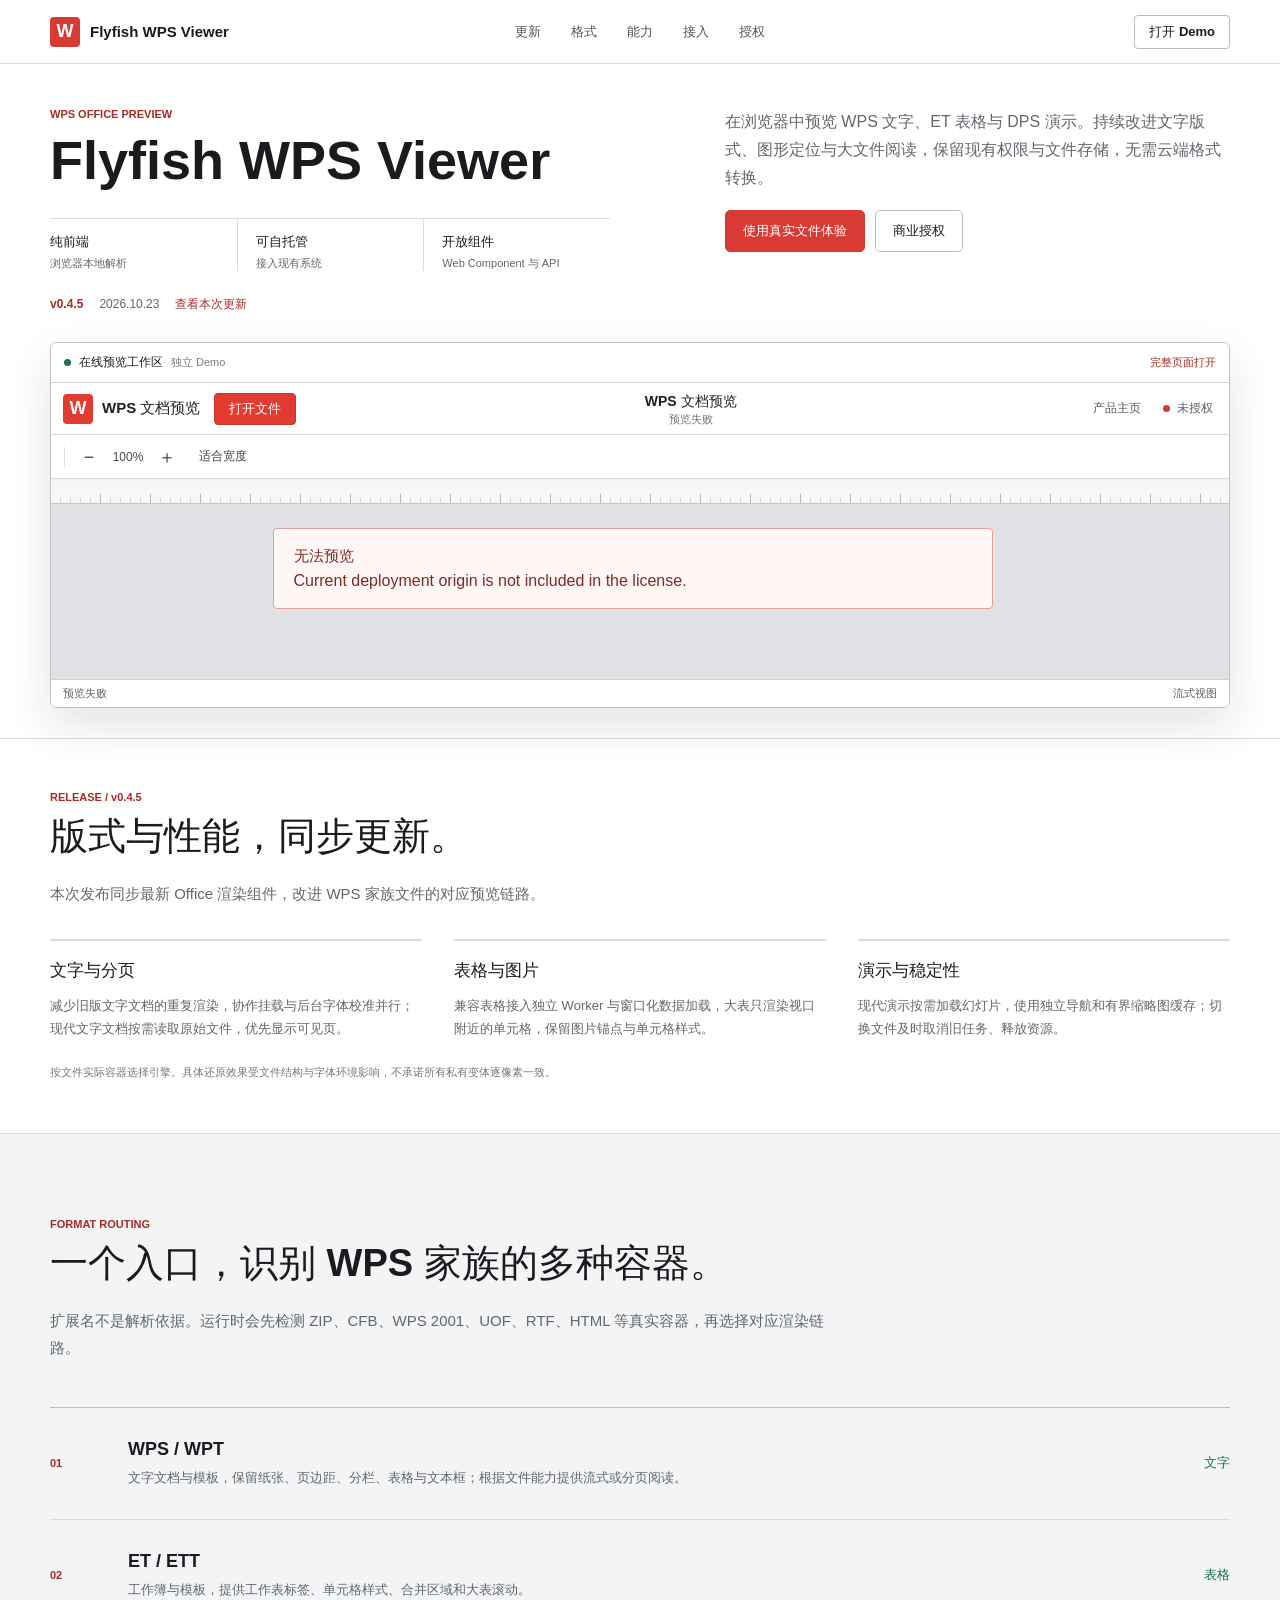
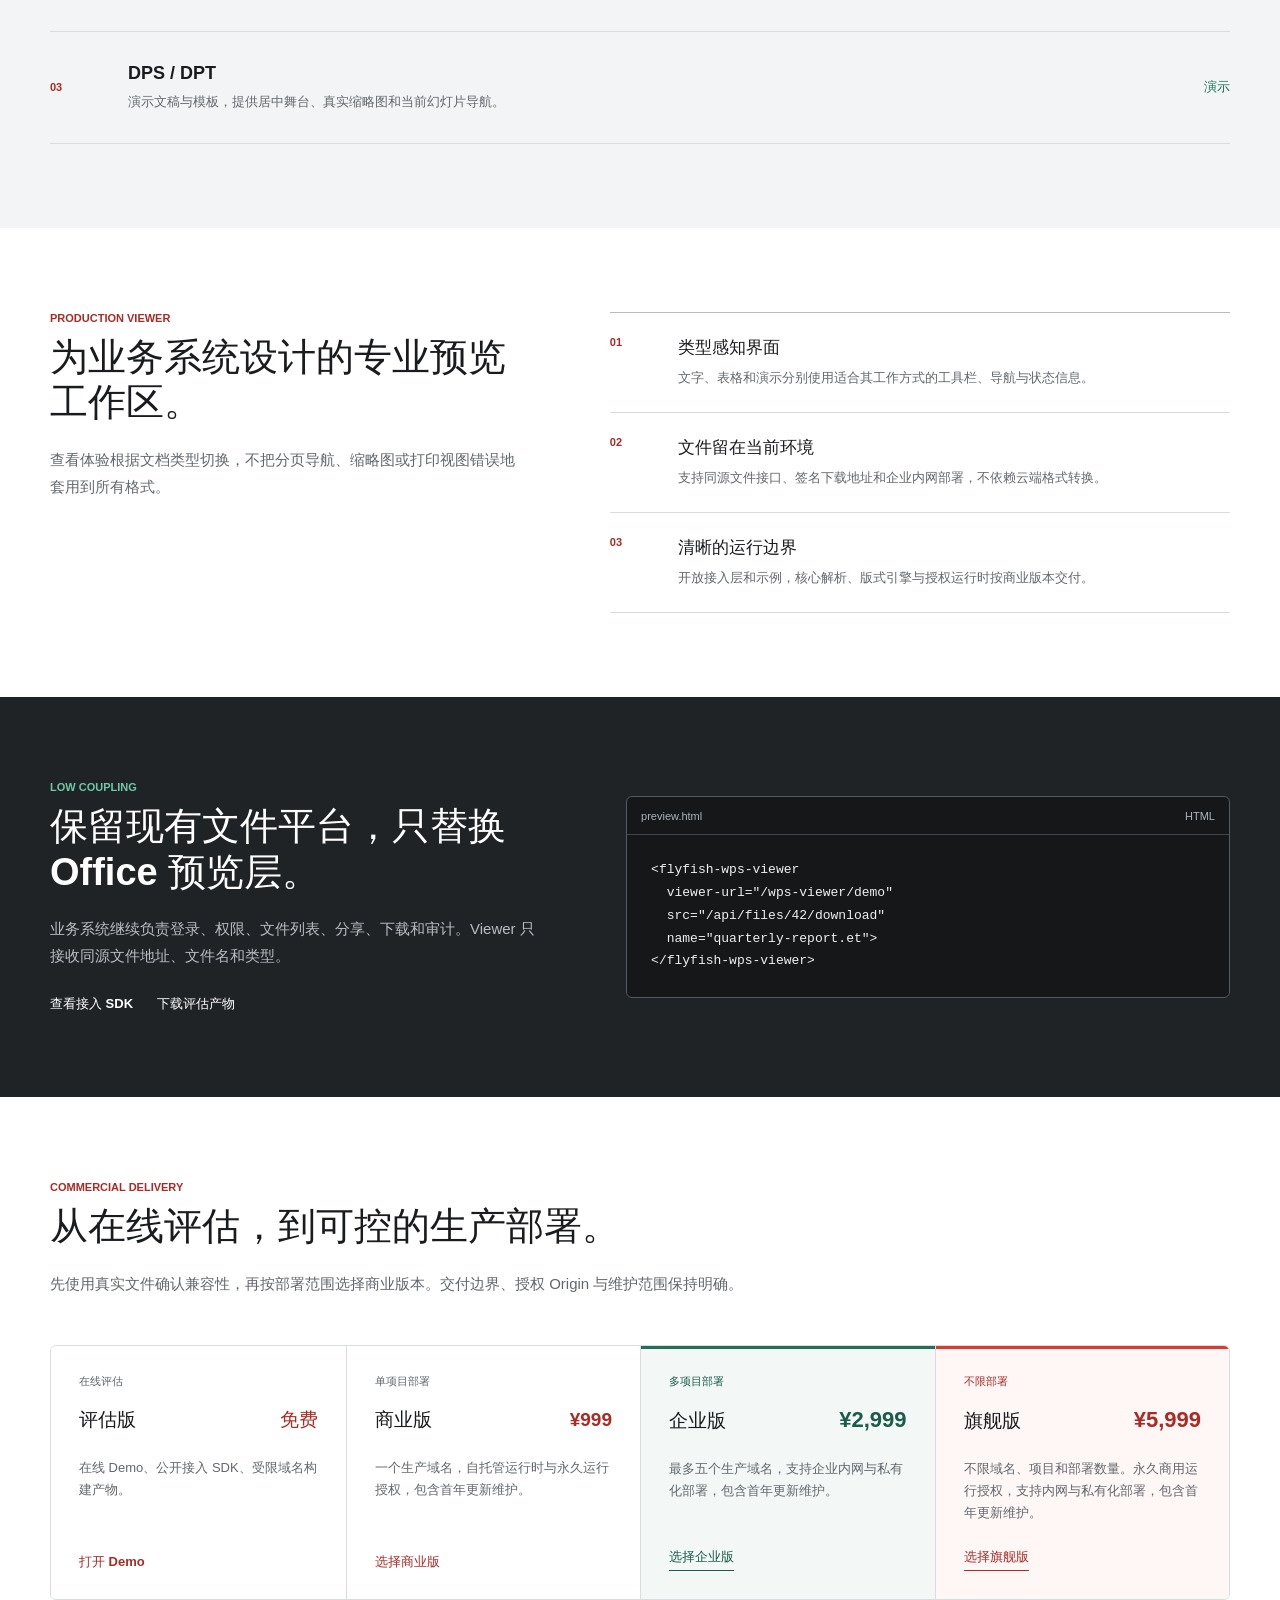
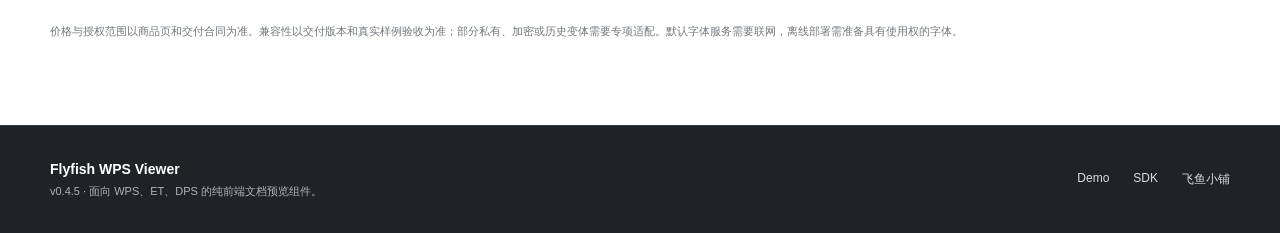
<file: index.html>
<!doctype html>
<html lang="zh-CN">
  <head>
    <meta charset="UTF-8" />
    <meta name="viewport" content="width=device-width, initial-scale=1.0" />
    <meta name="theme-color" content="#ffffff" />
    <link rel="icon" type="image/svg+xml" href="/assets/favicon-DpVbt-yp.svg" />
    <title>Flyfish WPS Viewer | WPS、ET、DPS 纯前端文档预览</title>
    <meta name="description" content="面向企业文件系统的 WPS、ET、DPS 纯前端文档预览组件，支持自托管部署、开放接入与商业授权。" />
    <link rel="canonical" href="https://wps.file-viewer.app/" />
    <script type="module" crossorigin src="/assets/home-j2OqlZ4K.js"></script>
    <link rel="modulepreload" crossorigin href="/assets/modulepreload-polyfill-B5Qt9EMX.js">
    <link rel="stylesheet" crossorigin href="/assets/home-BpyCMpY8.css">
    <meta name="application-version" content="0.4.5">
  </head>
  <body>
    <header class="site-header">
      <div class="site-header-inner">
        <a class="site-brand" href="/" aria-label="Flyfish WPS Viewer 首页">
          <span class="site-brand-mark" aria-hidden="true">W</span>
          <span>Flyfish WPS Viewer</span>
        </a>
        <nav class="site-nav" aria-label="产品导航">
          <a href="#updates">更新</a>
          <a href="#formats">格式</a>
          <a href="#capabilities">能力</a>
          <a href="#integration">接入</a>
          <a href="#licensing">授权</a>
        </nav>
        <a class="header-demo-link" href="/demo">打开 Demo</a>
      </div>
    </header>

    <main>
      <section class="hero" aria-labelledby="heroTitle">
        <div class="hero-inner">
          <div class="hero-copy">
            <p class="eyebrow">WPS OFFICE PREVIEW</p>
            <h1 id="heroTitle">Flyfish WPS Viewer</h1>
            <p class="hero-lead">在浏览器中预览 WPS 文字、ET 表格与 DPS 演示。持续改进文字版式、图形定位与大文件阅读，保留现有权限与文件存储，无需云端格式转换。</p>
            <div class="hero-actions">
              <a class="button button-primary" href="/demo">使用真实文件体验</a>
              <a class="button button-secondary" href="https://dev.flyfish.group/shop/detail/1016" target="_blank" rel="noreferrer">商业授权</a>
            </div>
            <dl class="hero-facts" aria-label="产品特性">
              <div><dt>纯前端</dt><dd>浏览器本地解析</dd></div>
              <div><dt>可自托管</dt><dd>接入现有系统</dd></div>
              <div><dt>开放组件</dt><dd>Web Component 与 API</dd></div>
            </dl>
          </div>

          <p class="release-line"><span>v0.4.5</span><time datetime="2026-10-23">2026.10.23</time><a href="#updates">查看本次更新</a></p>
          <div class="demo-embed" data-demo-embed>
            <div class="demo-embed-bar">
              <div class="demo-embed-title">
                <span class="live-indicator" aria-hidden="true"></span>
                <strong>在线预览工作区</strong>
                <span>独立 Demo</span>
              </div>
              <a href="/demo" aria-label="在完整页面打开 Demo">完整页面打开</a>
            </div>
            <iframe src="/demo" title="Flyfish WPS Viewer 在线 Demo" loading="eager"></iframe>
          </div>
        </div>
      </section>

      <section id="updates" class="section updates-section" aria-labelledby="updatesTitle">
        <div class="section-inner">
          <div class="section-heading">
            <p class="eyebrow">RELEASE / v0.4.5</p>
            <h2 id="updatesTitle">版式与性能，同步更新。</h2>
            <p>本次发布同步最新 Office 渲染组件，改进 WPS 家族文件的对应预览链路。</p>
          </div>
          <div class="release-grid">
            <article><h3>文字与分页</h3><p>减少旧版文字文档的重复渲染，协作挂载与后台字体校准并行；现代文字文档按需读取原始文件，优先显示可见页。</p></article>
            <article><h3>表格与图片</h3><p>兼容表格接入独立 Worker 与窗口化数据加载，大表只渲染视口附近的单元格，保留图片锚点与单元格样式。</p></article>
            <article><h3>演示与稳定性</h3><p>现代演示按需加载幻灯片，使用独立导航和有界缩略图缓存；切换文件及时取消旧任务、释放资源。</p></article>
          </div>
          <p class="scope-note">按文件实际容器选择引擎。具体还原效果受文件结构与字体环境影响，不承诺所有私有变体逐像素一致。</p>
        </div>
      </section>

      <section id="formats" class="section formats-section" aria-labelledby="formatsTitle">
        <div class="section-inner">
          <div class="section-heading">
            <p class="eyebrow">FORMAT ROUTING</p>
            <h2 id="formatsTitle">一个入口，识别 WPS 家族的多种容器。</h2>
            <p>扩展名不是解析依据。运行时会先检测 ZIP、CFB、WPS 2001、UOF、RTF、HTML 等真实容器，再选择对应渲染链路。</p>
          </div>
          <div class="format-table" role="table" aria-label="格式支持矩阵">
            <article role="row"><span>01</span><div><h3>WPS / WPT</h3><p>文字文档与模板，保留纸张、页边距、分栏、表格与文本框；根据文件能力提供流式或分页阅读。</p></div><strong>文字</strong></article>
            <article role="row"><span>02</span><div><h3>ET / ETT</h3><p>工作簿与模板，提供工作表标签、单元格样式、合并区域和大表滚动。</p></div><strong>表格</strong></article>
            <article role="row"><span>03</span><div><h3>DPS / DPT</h3><p>演示文稿与模板，提供居中舞台、真实缩略图和当前幻灯片导航。</p></div><strong>演示</strong></article>
          </div>
        </div>
      </section>

      <section id="capabilities" class="section capabilities-section" aria-labelledby="capabilitiesTitle">
        <div class="section-inner capability-layout">
          <div class="section-heading capability-heading">
            <p class="eyebrow">PRODUCTION VIEWER</p>
            <h2 id="capabilitiesTitle">为业务系统设计的专业预览工作区。</h2>
            <p>查看体验根据文档类型切换，不把分页导航、缩略图或打印视图错误地套用到所有格式。</p>
          </div>
          <ol class="capability-list">
            <li><span>01</span><div><h3>类型感知界面</h3><p>文字、表格和演示分别使用适合其工作方式的工具栏、导航与状态信息。</p></div></li>
            <li><span>02</span><div><h3>文件留在当前环境</h3><p>支持同源文件接口、签名下载地址和企业内网部署，不依赖云端格式转换。</p></div></li>
            <li><span>03</span><div><h3>清晰的运行边界</h3><p>开放接入层和示例，核心解析、版式引擎与授权运行时按商业版本交付。</p></div></li>
          </ol>
        </div>
      </section>

      <section id="integration" class="section integration-section" aria-labelledby="integrationTitle">
        <div class="section-inner integration-layout">
          <div class="integration-copy">
            <p class="eyebrow">LOW COUPLING</p>
            <h2 id="integrationTitle">保留现有文件平台，只替换 Office 预览层。</h2>
            <p>业务系统继续负责登录、权限、文件列表、分享、下载和审计。Viewer 只接收同源文件地址、文件名和类型。</p>
            <div class="text-links">
              <a href="https://github.com/flyfish-dev/wps-viewer-integration" target="_blank" rel="noreferrer">查看接入 SDK</a>
              <a href="https://github.com/flyfish-dev/wps-viewer-js/releases" target="_blank" rel="noreferrer">下载评估产物</a>
            </div>
          </div>
          <div class="code-panel" aria-label="WPS Viewer 接入示例">
            <div class="code-panel-bar"><span>preview.html</span><span>HTML</span></div>
            <pre><code>&lt;flyfish-wps-viewer
  viewer-url="/wps-viewer/demo"
  src="/api/files/42/download"
  name="quarterly-report.et"&gt;
&lt;/flyfish-wps-viewer&gt;</code></pre>
          </div>
        </div>
      </section>

      <section id="licensing" class="section licensing-section" aria-labelledby="licensingTitle">
        <div class="section-inner">
          <div class="section-heading licensing-heading">
            <p class="eyebrow">COMMERCIAL DELIVERY</p>
            <h2 id="licensingTitle">从在线评估，到可控的生产部署。</h2>
            <p>先使用真实文件确认兼容性，再按部署范围选择商业版本。交付边界、授权 Origin 与维护范围保持明确。</p>
          </div>
          <div class="license-grid">
            <article><span class="license-label">在线评估</span><header><h3>评估版</h3><strong>免费</strong></header><p>在线 Demo、公开接入 SDK、受限域名构建产物。</p><a href="/demo">打开 Demo</a></article>
            <article><span class="license-label">单项目部署</span><header><h3>商业版</h3><strong>¥999</strong></header><p>一个生产域名，自托管运行时与永久运行授权，包含首年更新维护。</p><a href="https://dev.flyfish.group/shop/detail/1016?sku=23" target="_blank" rel="noreferrer">选择商业版</a></article>
            <article class="license-enterprise"><span class="license-label">多项目部署</span><header><h3>企业版</h3><strong>¥2,999</strong></header><p>最多五个生产域名，支持企业内网与私有化部署，包含首年更新维护。</p><a href="https://dev.flyfish.group/shop/detail/1016?sku=24" target="_blank" rel="noreferrer">选择企业版</a></article>
            <article class="license-featured"><span class="license-label">不限部署</span><header><h3>旗舰版</h3><strong>¥5,999</strong></header><p>不限域名、项目和部署数量。永久商用运行授权，支持内网与私有化部署，包含首年更新维护。</p><a href="https://dev.flyfish.group/shop/detail/1016?sku=56" target="_blank" rel="noreferrer" data-flagship-purchase>选择旗舰版</a></article>
          </div>
          <p class="scope-note">价格与授权范围以商品页和交付合同为准。兼容性以交付版本和真实样例验收为准；部分私有、加密或历史变体需要专项适配。默认字体服务需要联网，离线部署需准备具有使用权的字体。</p>
        </div>
      </section>
    </main>

    <footer class="site-footer">
      <div class="section-inner footer-layout">
        <div><strong>Flyfish WPS Viewer</strong><p>v0.4.5 · 面向 WPS、ET、DPS 的纯前端文档预览组件。</p></div>
        <nav aria-label="产品资源"><a href="/demo">Demo</a><a href="https://github.com/flyfish-dev/wps-viewer-integration" target="_blank" rel="noreferrer">SDK</a><a href="https://dev.flyfish.group/shop/detail/1016" target="_blank" rel="noreferrer">飞鱼小铺</a></nav>
      </div>
    </footer>
  </body>
</html>
</file>
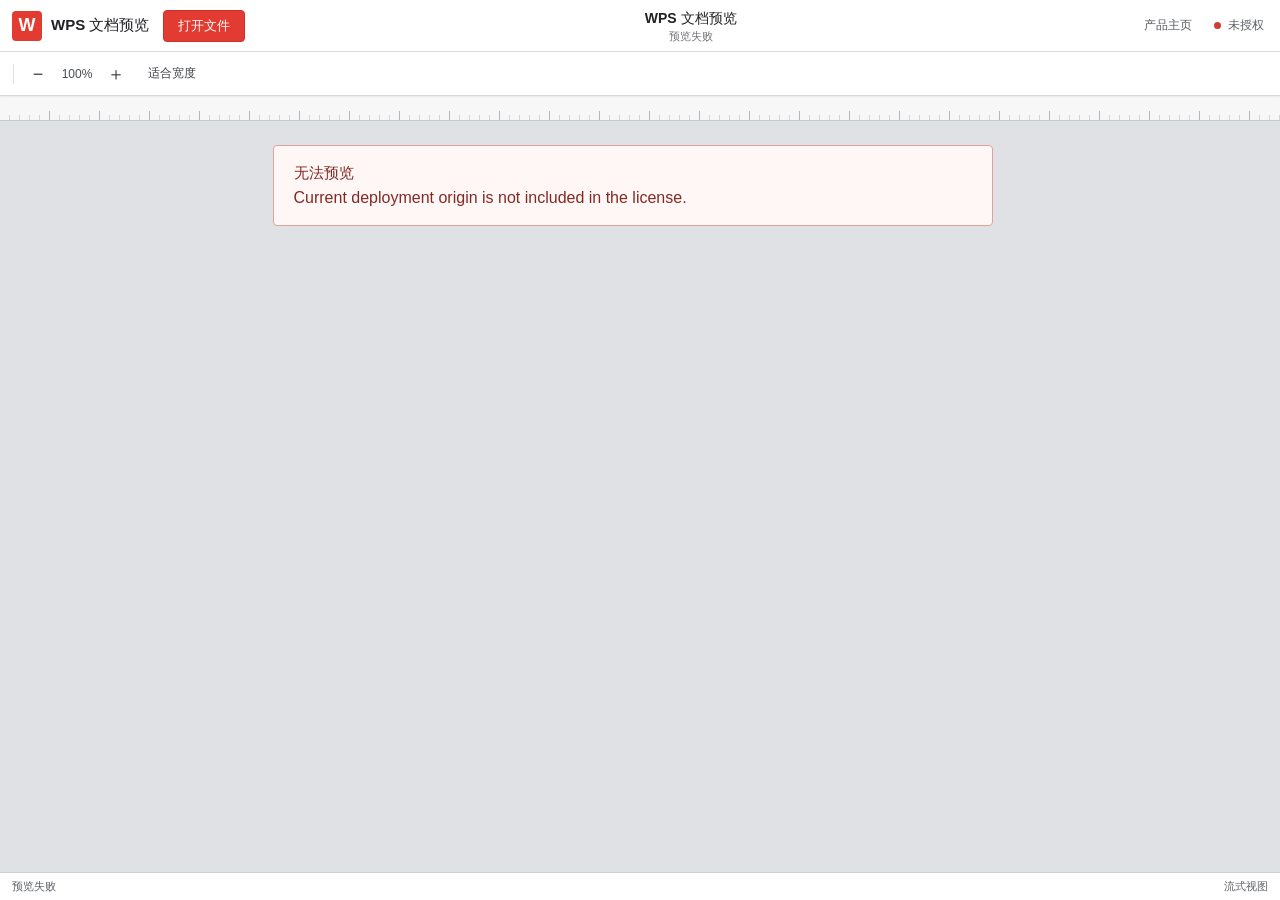
<file: demo/index.html>
<!doctype html>
<html lang="zh-CN">
  <head>
    <meta charset="UTF-8" />
    <meta name="viewport" content="width=device-width, initial-scale=1.0" />
    <meta name="theme-color" content="#ffffff" />
    <link rel="icon" type="image/svg+xml" href="/assets/favicon-DpVbt-yp.svg" />
    <title>在线 Demo | Flyfish WPS Viewer</title>
    <meta name="description" content="使用真实 WPS、ET、DPS 文件体验 Flyfish WPS Viewer 纯前端文档预览。" />
    <link rel="canonical" href="https://wps.file-viewer.app/demo" />
    <script type="module" crossorigin src="/assets/demo-BxP6lpZY.js"></script>
    <link rel="modulepreload" crossorigin href="/assets/modulepreload-polyfill-B5Qt9EMX.js">
    <link rel="stylesheet" crossorigin href="/assets/demo-DcveUdqm.css">
    <meta name="application-version" content="0.4.5">
  </head>
  <body>
    <main id="appShell" class="app-shell" data-view-mode="flow" data-sidebar-open="true" data-page-navigation="hidden">
      <header class="app-header">
        <a class="brand" href="/" aria-label="返回 Flyfish WPS Viewer 产品首页">
          <span class="brand-mark" aria-hidden="true">W</span>
          <strong>WPS 文档预览</strong>
        </a>
        <label class="open-file-button">
          <input id="fileInput" type="file" accept=".wps,.wpt,.et,.ett,.dps,.dpt" />
          <span>打开文件</span>
        </label>
        <div class="document-identity">
          <h1 id="fileTitle">WPS 预览</h1>
          <p id="fileMeta">等待文件</p>
        </div>
        <a class="app-product-link" href="/" target="_top">产品主页</a>
        <div id="licenseValue" class="license-state" title="正在验证 Office Preview 授权">
          <span class="status-dot" aria-hidden="true"></span>
          <span>验证中</span>
        </div>
      </header>

      <nav class="viewer-toolbar" aria-label="文档视图工具栏">
        <button id="sidebarToggle" class="icon-tool" type="button" title="显示或隐藏侧栏" aria-label="显示或隐藏侧栏" aria-pressed="true" hidden>☰</button>
        <span class="toolbar-separator" data-sidebar-separator aria-hidden="true" hidden></span>
        <div id="viewModeControl" class="segmented-control" role="group" aria-label="预览视图" hidden>
          <button id="flowViewButton" type="button" data-view="flow" aria-pressed="true">流式</button>
          <button id="pagedViewButton" type="button" data-view="paged" aria-pressed="false">分页</button>
        </div>
        <span class="toolbar-separator" aria-hidden="true"></span>
        <div class="zoom-control" role="group" aria-label="缩放">
          <button id="zoomOutButton" class="icon-tool" type="button" title="缩小" aria-label="缩小">−</button>
          <output id="zoomValue" aria-live="polite">100%</output>
          <button id="zoomInButton" class="icon-tool" type="button" title="放大" aria-label="放大">＋</button>
        </div>
        <button id="fitWidthButton" class="toolbar-command" type="button" title="按可用宽度缩放">适合宽度</button>
        <div class="toolbar-spacer"></div>
        <div class="page-navigation" role="group" aria-label="页面导航" hidden>
          <button id="previousPageButton" class="icon-tool" type="button" title="上一页" aria-label="上一页">‹</button>
          <span id="pageIndicator">1 / 1</span>
          <button id="nextPageButton" class="icon-tool" type="button" title="下一页" aria-label="下一页">›</button>
        </div>
      </nav>

      <div class="viewer-body">
        <aside class="document-panel" aria-label="文档导航" hidden>
          <div class="panel-tabs" role="tablist" aria-label="侧栏视图">
            <button id="pagesTab" type="button" role="tab" aria-selected="true" aria-controls="pagesPanel">页面</button>
            <button id="infoTab" type="button" role="tab" aria-selected="false" aria-controls="infoPanel">信息</button>
          </div>
          <section id="pagesPanel" class="panel-content pages-panel" role="tabpanel" aria-labelledby="pagesTab">
            <ol id="pageList" class="page-list" aria-label="页面列表"></ol>
          </section>
          <section id="infoPanel" class="panel-content info-panel" role="tabpanel" aria-labelledby="infoTab" hidden>
            <label class="field-label" for="sampleSelect">测试样例</label>
            <select id="sampleSelect">
              <option value="" disabled>选择样例</option>
              <option value="legacy">WPS 2001 文档</option>
              <option value="zip">WPS ZIP 文档</option>
              <option value="et">ET 表格</option>
              <option value="dps">DPS 演示</option>
              <option value="uof">UOF 文档</option>
              <option value="rtf">RTF 文档</option>
              <option value="html">HTML 文档</option>
              <option value="mhtml">MHTML 文档</option>
            </select>
            <dl class="facts">
              <div><dt>容器</dt><dd id="containerValue">-</dd></div>
              <div><dt>引擎</dt><dd id="engineValue">-</dd></div>
              <div><dt>保真</dt><dd id="fidelityValue">-</dd></div>
              <div><dt>纸张</dt><dd id="pageSizeValue">-</dd></div>
              <div><dt>提示</dt><dd id="warningValue">0</dd></div>
            </dl>
          </section>
        </aside>

        <section class="document-stage" aria-label="文档预览区">
          <div id="horizontalRuler" class="horizontal-ruler" aria-hidden="true"></div>
          <div id="workspaceScroll" class="workspace-scroll">
            <section id="preview" class="preview" aria-live="polite"></section>
          </div>
        </section>
      </div>

      <footer class="statusbar">
        <span id="statusMessage">就绪</span>
        <span class="statusbar-spacer"></span>
        <span id="pageStatus" hidden>第 1 页，共 1 页</span>
        <span id="paperStatus" hidden>纸张 -</span>
        <span id="viewStatus">流式视图</span>
      </footer>
    </main>
  </body>
</html>
</file>
<file: assets/home-BpyCMpY8.css>
:root{color-scheme:light;color:#191b1e;background:#fff;font-family:-apple-system,BlinkMacSystemFont,Segoe UI,Microsoft YaHei,sans-serif;font-synthesis:none;--ink: #191b1e;--muted: #62676d;--line: #d8dce0;--paper: #ffffff;--surface: #f2f4f5;--red: #d73b33;--red-dark: #a92b26;--green: #197354;--charcoal: #202326}*{box-sizing:border-box;letter-spacing:0}html{scroll-behavior:smooth}html,body{width:100%;min-width:320px;min-height:100%;margin:0;overflow-x:clip}body{background:var(--paper)}a{color:inherit;text-decoration:none}a:focus-visible{outline:2px solid #2563eb;outline-offset:3px}.site-header{position:sticky;top:0;z-index:50;height:64px;border-bottom:1px solid var(--line);background:#fffffff5;-webkit-backdrop-filter:blur(14px);backdrop-filter:blur(14px)}.site-header-inner,.hero-inner,.section-inner{width:min(calc(100% - 48px),1180px);margin-inline:auto}.site-header-inner{display:grid;grid-template-columns:minmax(220px,1fr) auto minmax(220px,1fr);align-items:center;height:100%}.site-brand{display:inline-flex;align-items:center;gap:10px;width:fit-content;font-size:15px;font-weight:760;white-space:nowrap}.site-brand-mark{display:grid;place-items:center;width:30px;height:30px;border-radius:4px;background:var(--red);color:#fff;font-size:18px;font-weight:820}.site-nav{display:flex;align-items:center;justify-content:center;gap:30px;color:#50555b;font-size:13px}.site-nav a:hover,.site-nav a:focus-visible{color:var(--red-dark)}.header-demo-link{justify-self:end;display:inline-flex;align-items:center;justify-content:center;min-height:34px;padding:0 14px;border:1px solid #b9bdc1;border-radius:4px;font-size:13px;font-weight:720}.header-demo-link:hover,.header-demo-link:focus-visible{border-color:var(--red);color:var(--red-dark)}.hero{border-bottom:1px solid var(--line);background:var(--paper)}.hero-inner{padding:44px 0 30px}.hero-copy{display:grid;grid-template-columns:minmax(0,1.08fr) minmax(360px,.92fr);grid-template-rows:auto auto auto;column-gap:82px;align-items:start}.eyebrow{margin:0;color:var(--red-dark);font-size:11px;font-weight:820}.hero-copy>.eyebrow{grid-column:1;grid-row:1}.hero h1{grid-column:1;grid-row:2;margin:9px 0 0;font-size:54px;line-height:1.02;font-weight:780}.hero-lead{grid-column:2;grid-row:1 / span 2;margin:0;color:var(--muted);font-size:16px;line-height:1.75}.hero-actions{grid-column:2;grid-row:3;display:flex;flex-wrap:wrap;gap:10px;margin-top:18px}.button{display:inline-flex;align-items:center;justify-content:center;min-height:42px;padding:0 17px;border:1px solid #b9bdc1;border-radius:5px;font-size:13px;font-weight:760}.button-primary{border-color:var(--red);background:var(--red);color:#fff}.button-primary:hover,.button-primary:focus-visible{border-color:var(--red-dark);background:var(--red-dark)}.button-secondary:hover,.button-secondary:focus-visible{border-color:var(--red);color:var(--red-dark)}.hero-facts{grid-column:1;grid-row:3;display:grid;grid-template-columns:repeat(3,minmax(0,1fr));width:min(560px,100%);margin:26px 0 0;border-top:1px solid var(--line)}.release-line{display:flex;flex-wrap:wrap;gap:10px 16px;margin:24px 0 0;color:var(--muted);font-size:12px;line-height:1.6}.release-line span,.release-line a{color:var(--red-dark);font-weight:700}.hero-facts div{min-width:0;padding:14px 18px 0 0}.hero-facts div+div{padding-left:18px;border-left:1px solid var(--line)}.hero-facts dt{font-size:13px;font-weight:760}.hero-facts dd{margin:5px 0 0;color:var(--muted);font-size:11px}.demo-embed{margin-top:28px;overflow:hidden;border:1px solid #bfc3c7;border-radius:6px;background:#e6e8ea;box-shadow:0 18px 46px #191b1e1f}.demo-embed-bar{display:flex;align-items:center;justify-content:space-between;height:40px;padding:0 13px;border-bottom:1px solid #d3d6d9;background:#fff;color:#54595f;font-size:11px}.demo-embed-title{display:flex;align-items:center;gap:8px;min-width:0}.demo-embed-title strong{color:var(--ink);font-size:12px}.demo-embed-title span:last-child{color:#777c82}.live-indicator{width:7px;height:7px;flex:0 0 auto;border-radius:50%;background:#c08a20}.demo-embed[data-ready=true] .live-indicator{background:var(--green)}.demo-embed-bar>a{color:var(--red-dark);font-weight:760}.demo-embed iframe{display:block;width:100%;height:clamp(300px,36vh,380px);border:0;background:#f3f4f5}.section{padding:84px 0;scroll-margin-top:80px}.updates-section{padding-block:52px;border-bottom:1px solid var(--line)}.updates-section h2{font-size:30px}.release-grid{display:grid;grid-template-columns:repeat(3,minmax(0,1fr));gap:32px;margin-top:32px}.release-grid article{min-width:0;padding-top:18px;border-top:2px solid var(--line)}.release-grid h3{margin:0;font-size:17px}.release-grid p{margin:12px 0 0;color:var(--muted);font-size:13px;line-height:1.8}.section-heading{max-width:800px}.section-heading h2,.integration-copy h2{margin:11px 0 0;font-size:38px;line-height:1.2}.section-heading>p:last-child,.integration-copy>p:last-of-type{margin:20px 0 0;color:var(--muted);font-size:15px;line-height:1.8}.formats-section{background:var(--surface)}.format-table{margin-top:46px;border-top:1px solid #b9bdc1}.format-table article{display:grid;grid-template-columns:54px minmax(0,1fr) 82px;align-items:center;gap:24px;min-height:112px;border-bottom:1px solid var(--line)}.format-table article>span{color:var(--red-dark);font-size:11px;font-weight:820}.format-table h3,.format-table p{margin:0}.format-table h3{font-size:18px}.format-table p{margin-top:7px;color:var(--muted);font-size:13px;line-height:1.65}.format-table article>strong{justify-self:end;color:var(--green);font-size:13px}.capabilities-section{background:var(--paper)}.capability-layout{display:grid;grid-template-columns:minmax(0,.86fr) minmax(440px,1.14fr);gap:92px;align-items:start}.capability-list{margin:0;padding:0;border-top:1px solid #b9bdc1;list-style:none}.capability-list li{display:grid;grid-template-columns:48px minmax(0,1fr);gap:20px;padding:23px 0;border-bottom:1px solid var(--line)}.capability-list li>span{color:var(--red-dark);font-size:11px;font-weight:820}.capability-list h3,.capability-list p{margin:0}.capability-list h3{font-size:17px}.capability-list p{margin-top:8px;color:var(--muted);font-size:13px;line-height:1.7}.integration-section{background:var(--charcoal);color:#fff}.integration-layout{display:grid;grid-template-columns:minmax(0,.9fr) minmax(460px,1.1fr);align-items:center;gap:82px}.integration-copy .eyebrow{color:#72c7a5}.integration-copy>p:last-of-type{color:#b9bec4}.text-links{display:flex;flex-wrap:wrap;gap:24px;margin-top:26px;font-size:13px;font-weight:740}.text-links a:hover,.text-links a:focus-visible{color:#72c7a5}.code-panel{overflow:hidden;border:1px solid #555a60;border-radius:6px;background:#151719}.code-panel-bar{display:flex;align-items:center;justify-content:space-between;height:38px;padding:0 14px;border-bottom:1px solid #404449;color:#aeb3b9;font-size:11px}.code-panel pre{margin:0;padding:24px;overflow:auto;color:#eef0f2;font:13px/1.75 ui-monospace,SFMono-Regular,Menlo,Consolas,monospace}.licensing-section{background:var(--paper)}.licensing-heading{max-width:820px}.license-grid{display:grid;grid-template-columns:repeat(4,minmax(0,1fr));margin-top:48px;border:1px solid var(--line);border-radius:6px;overflow:hidden}.license-grid article{display:grid;grid-template-rows:auto auto 1fr auto;min-width:0;min-height:230px;padding:28px;background:#fff}.license-grid article+article{border-left:1px solid var(--line)}.license-grid .license-featured{background:#fff7f6;box-shadow:inset 0 3px 0 var(--red)}.license-grid .license-enterprise{background:#f3f8f6;box-shadow:inset 0 3px #23705a}.license-label{margin-bottom:18px;color:var(--muted);font-size:11px;font-weight:700}.license-enterprise .license-label,.license-grid .license-enterprise strong,.license-grid .license-enterprise a{color:#185c49}.license-featured .license-label{color:var(--red-dark)}.license-grid .license-enterprise strong,.license-grid .license-featured strong{font-size:22px}.license-grid .license-enterprise a,.license-grid .license-featured a{padding-bottom:4px;border-bottom:1px solid currentColor}.license-grid header{display:flex;flex-wrap:wrap;align-items:baseline;justify-content:space-between;gap:20px}.license-grid h3,.license-grid p{margin:0}.license-grid h3,.license-grid strong{font-size:19px}.license-grid strong,.license-grid a{color:var(--red-dark)}.license-grid p{margin:24px 0;color:var(--muted);font-size:13px;line-height:1.7}.license-grid a{width:fit-content;font-size:13px;font-weight:760}.scope-note{margin:22px 0 0;color:#73787e;font-size:11px;line-height:1.7}.site-footer{padding:34px 0;border-top:1px solid #34383c;background:var(--charcoal);color:#fff}.footer-layout{display:flex;align-items:center;justify-content:space-between;gap:32px}.site-footer strong{font-size:14px}.site-footer p{margin:6px 0 0;color:#aeb3b8;font-size:11px}.site-footer nav{display:flex;gap:24px;color:#d9dde1;font-size:12px}@media(min-width:921px)and (max-width:1100px){.license-grid{grid-template-columns:repeat(2,minmax(0,1fr))}.license-grid article:nth-child(odd){border-left:0}.license-grid article:nth-child(n+3){border-top:1px solid var(--line)}}@media(max-width:920px){.site-header-inner{grid-template-columns:1fr auto}.site-nav{display:none}.hero-copy,.capability-layout,.integration-layout{grid-template-columns:minmax(0,1fr);gap:0}.hero-copy>.eyebrow,.hero h1,.hero-lead,.hero-actions,.hero-facts{grid-column:1;grid-row:auto}.hero-lead{margin-top:20px}.hero-facts{width:100%}.capability-list,.code-panel{margin-top:42px}.license-grid{grid-template-columns:minmax(0,1fr)}.release-grid{grid-template-columns:minmax(0,1fr);gap:22px}.license-grid article+article{border-top:1px solid var(--line);border-left:0}}@media(max-width:620px){.site-header{height:56px}.site-header-inner,.hero-inner,.section-inner{width:min(calc(100% - 30px),1180px)}.site-brand{font-size:13px}.site-brand-mark{width:28px;height:28px;font-size:16px}.header-demo-link{min-height:32px;padding-inline:11px;font-size:12px}.hero-inner{padding:30px 0 24px}.hero h1{font-size:38px}.hero-lead{font-size:14px}.hero-facts{grid-template-columns:minmax(0,1fr)}.hero-facts div,.hero-facts div+div{display:grid;grid-template-columns:92px minmax(0,1fr);align-items:baseline;padding:10px 0;border-left:0;border-bottom:1px solid var(--line)}.hero-facts dd{margin:0}.demo-embed{margin-top:20px}.demo-embed-title span:last-child{display:none}.demo-embed iframe{height:210px}.section{padding:58px 0}.formats-section{padding-top:32px}.section-heading h2,.integration-copy h2{font-size:30px}.format-table article{grid-template-columns:34px minmax(0,1fr);gap:14px;padding:18px 0}.format-table article>strong{display:none}.code-panel pre{padding:18px;font-size:11px}.license-grid article{min-height:210px;padding:23px}.footer-layout{align-items:flex-start;flex-direction:column}}
</file>
<file: assets/demo-DcveUdqm.css>
:root{color-scheme:light;color:#202124;background:#dfe1e5;font-family:-apple-system,BlinkMacSystemFont,Segoe UI,Microsoft YaHei,sans-serif;font-synthesis:none}*{box-sizing:border-box}html,body{width:100%;min-height:100%;margin:0;overflow-x:hidden;letter-spacing:0}button,input,select{font:inherit}button,select,.open-file-button{border-radius:4px}button:focus-visible,select:focus-visible,.open-file-button:focus-within{outline:2px solid #2563eb;outline-offset:2px}.app-shell{--preview-zoom: 1;display:grid;grid-template-rows:52px 44px minmax(0,1fr) 28px;width:100%;height:100dvh;min-width:320px;background:#f4f5f7}.app-header{z-index:20;display:grid;grid-template-columns:auto auto minmax(160px,1fr) auto auto;align-items:center;gap:14px;min-width:0;padding:0 16px 0 12px;background:#fff;border-bottom:1px solid #d8dadd}.brand{display:flex;align-items:center;gap:9px;min-width:0;white-space:nowrap;color:inherit;text-decoration:none}.app-product-link{padding:6px 8px;color:#565a60;font-size:12px;font-weight:650;text-decoration:none}.app-product-link:hover,.app-product-link:focus-visible{color:#b52d27}.brand-mark{display:grid;place-items:center;width:30px;height:30px;border-radius:4px;background:#e23b32;color:#fff;font-size:18px;font-weight:800}.brand strong{font-size:15px;font-weight:650}.open-file-button{position:relative;display:inline-flex;align-items:center;justify-content:center;min-width:82px;height:32px;padding:0 14px;border:1px solid #cf3028;background:#e23b32;color:#fff;font-size:13px;font-weight:600;cursor:pointer}.open-file-button:hover{background:#cc3129}.open-file-button input{position:absolute;width:1px;height:1px;opacity:0;pointer-events:none}.document-identity{min-width:0;text-align:center}.document-identity h1,.document-identity p{margin:0;overflow:hidden;text-overflow:ellipsis;white-space:nowrap}.document-identity h1{font-size:14px;line-height:20px;font-weight:600}.document-identity p{color:#73767b;font-size:11px;line-height:16px}.license-state{display:inline-flex;align-items:center;gap:7px;min-width:0;color:#5c6066;font-size:12px;white-space:nowrap}.status-dot{width:7px;height:7px;flex:0 0 auto;border-radius:50%;background:#d59b22}.license-state[data-state=ready] .status-dot{background:#2f8f54}.license-state[data-state=error] .status-dot{background:#d13c35}.viewer-toolbar{z-index:19;display:flex;align-items:center;gap:6px;min-width:0;padding:5px 10px;background:#fff;border-bottom:1px solid #d8dadd;box-shadow:0 1px 2px #2021240d}.icon-tool,.toolbar-command,.segmented-control button{height:30px;border:1px solid transparent;background:transparent;color:#3d4045;cursor:pointer}.icon-tool{display:inline-grid;place-items:center;width:30px;flex:0 0 30px;padding:0;font-size:18px;line-height:1}.icon-tool:hover,.toolbar-command:hover,.segmented-control button:hover{background:#f0f1f3;border-color:#e0e2e5}.icon-tool:disabled,.toolbar-command:disabled,.segmented-control button:disabled{color:#a8abb0;cursor:default;background:transparent;border-color:transparent}.toolbar-command{padding:0 10px;font-size:12px}.toolbar-separator{width:1px;height:20px;margin:0 3px;background:#dedfe2}.toolbar-spacer,.statusbar-spacer{flex:1 1 auto}.segmented-control{display:grid;grid-template-columns:repeat(2,58px);height:30px;border:1px solid #d5d7da;border-radius:4px;overflow:hidden}.segmented-control[hidden]{display:none}.segmented-control button{width:58px;border:0;border-radius:0;padding:0;font-size:12px}.segmented-control button+button{border-left:1px solid #d5d7da}.segmented-control button[aria-pressed=true]{background:#e23b32;color:#fff}.zoom-control,.page-navigation{display:flex;align-items:center;height:30px}.zoom-control output{width:48px;color:#484c52;font-size:12px;text-align:center}.page-navigation{gap:2px}.page-navigation span{min-width:64px;color:#4e5258;font-size:12px;text-align:center}.viewer-body{position:relative;display:grid;grid-template-columns:220px minmax(0,1fr);min-width:0;min-height:0}.app-shell[data-sidebar-open=false] .viewer-body{grid-template-columns:0 minmax(0,1fr)}.app-shell[data-page-navigation=hidden] .viewer-body{grid-template-columns:minmax(0,1fr)}#sidebarToggle[hidden],[data-sidebar-separator][hidden],.page-navigation[hidden],.document-panel[hidden],#pageStatus[hidden],#paperStatus[hidden]{display:none}.document-panel{z-index:11;isolation:isolate;display:grid;grid-template-rows:40px minmax(0,1fr);min-width:0;min-height:0;overflow:hidden;background:#f7f8f9;border-right:1px solid #cfd1d4;transition:visibility .12s ease}.app-shell[data-sidebar-open=false] .document-panel{visibility:hidden}.panel-tabs{display:grid;grid-template-columns:1fr 1fr;border-bottom:1px solid #d8dadd;background:#fff}.panel-tabs button{position:relative;border:0;border-radius:0;background:transparent;color:#6a6e74;font-size:12px;cursor:pointer}.panel-tabs button[aria-selected=true]{color:#22252a;font-weight:600}.panel-tabs button[aria-selected=true]:after{content:"";position:absolute;right:26px;bottom:0;left:26px;height:2px;background:#e23b32}.panel-content{min-height:0;overflow:auto}.pages-panel{padding:12px 10px 18px}.page-list{display:grid;gap:12px;margin:0;padding:0;list-style:none}.page-list button{display:grid;grid-template-columns:34px minmax(0,1fr);align-items:center;width:100%;min-height:72px;padding:7px;border:1px solid transparent;background:transparent;color:#4d5157;cursor:pointer;text-align:left}.page-list button:hover{background:#eceef1}.page-list button[aria-current=page]{border-color:#e23b32;background:#fff4f3;color:#9f2822}.page-thumb-number{font-size:12px;text-align:center}.page-thumb-paper{position:relative;display:block;width:42px;height:56px;border:1px solid #bfc2c6;background:#fff;box-shadow:0 1px 2px #2021241f}.page-thumb-paper:before,.page-thumb-paper:after{content:"";position:absolute;right:7px;left:7px;height:1px;background:#d9dbde;box-shadow:0 6px #d9dbde,0 12px #d9dbde,0 18px #d9dbde}.page-thumb-paper:before{top:11px}.page-thumb-paper:after{top:35px;right:16px;box-shadow:none}.page-thumb-paper--presentation{overflow:hidden;isolation:isolate;flex:0 0 auto;border-color:#aeb2b8;background:#fff}.page-thumb-paper--presentation:before,.page-thumb-paper--presentation:after{content:none}.page-thumb-paper--document{overflow:hidden;isolation:isolate;flex:0 0 auto;border-color:#aeb2b8}.page-thumb-paper--document:before,.page-thumb-paper--document:after{content:none}.page-thumb-visual-stage{position:absolute;top:0;left:0;display:block;transform-origin:top left;pointer-events:none}.page-thumb-visual-stage .ppt-viewer-slide,.page-thumb-visual-stage .pptxv-slide,.page-thumb-visual-stage .pptx-viewer-slide,.page-thumb-visual-stage .msdoc-page{margin:0!important;border:0!important;border-radius:0!important;box-shadow:none!important;isolation:isolate}.page-thumb-visual-stage *,.page-thumb-visual-stage *:before,.page-thumb-visual-stage *:after{animation:none!important;transition:none!important}.info-panel{padding:16px 14px}.field-label{display:block;margin-bottom:6px;color:#6a6e74;font-size:12px}.info-panel select{width:100%;height:34px;padding:0 9px;border:1px solid #c9ccd1;background:#fff;color:#303339;font-size:12px}.facts{display:grid;gap:0;margin:18px 0 0}.facts div{display:grid;grid-template-columns:48px minmax(0,1fr);align-items:start;gap:8px;padding:9px 0;border-top:1px solid #e0e2e5}.facts dt,.facts dd{min-width:0;margin:0;font-size:12px}.facts dt{color:#777b81}.facts dd{overflow-wrap:anywhere;color:#33363b;font-weight:600}.document-stage{position:relative;z-index:0;isolation:isolate;display:grid;grid-template-rows:25px minmax(0,1fr);min-width:0;min-height:0;background:#dfe1e5}.horizontal-ruler{z-index:3;min-width:0;border-bottom:1px solid #c7c9cd;background-color:#f7f7f8;background-image:repeating-linear-gradient(90deg,transparent 0,transparent 9px,#aeb1b6 10px),repeating-linear-gradient(90deg,transparent 0,transparent 49px,#777b81 50px);background-position:center bottom;background-size:auto 5px,auto 9px;background-repeat:repeat-x}.app-shell[data-document-kind=spreadsheet] .horizontal-ruler,.app-shell[data-document-kind=presentation] .horizontal-ruler{display:none}.app-shell[data-document-kind=spreadsheet] .document-stage,.app-shell[data-document-kind=presentation] .document-stage{grid-template-rows:minmax(0,1fr)}.workspace-scroll{position:relative;min-width:0;min-height:0;overflow:auto;overflow-anchor:none;overscroll-behavior:contain;scrollbar-gutter:stable}.preview{min-width:0;min-height:100%;zoom:var(--preview-zoom)}.preview>style{display:none}.preview .wps-viewer-mount,.preview .wps-viewer-root,.preview .msdoc-root{min-width:0}.preview .wps-viewer-root{min-height:100%;padding:24px 28px 64px!important;background:transparent!important}.preview .wps-document{border:1px solid #c4c7cb;border-radius:0;box-shadow:0 3px 12px #2021242b}.preview .wps-document-header,.preview .wps-render-diagnostics,.preview .msdoc-viewer-toolbar{display:none!important}.preview .wps-viewer-root:has(>.wps-document)>:not(.wps-document):not(.viewer-generated-pages){display:none!important}.preview .wps-page{position:relative;overflow:visible}.preview .wps-paragraph[data-page-break-before=true]{border-top:1px dashed #a5a8ad;padding-top:16px}.preview .wps-paragraph[data-page-break-before=true]:before{content:"分页符";display:block;width:54px;margin:-24px auto 7px;background:#fff;color:#73767b;font-size:11px;line-height:16px;text-align:center}.preview .wps-break-inline[data-break-type=page]{display:flex;align-items:center;gap:8px;width:100%;margin:13px 0;border:0;background:transparent;color:#73767b;font-size:11px}.preview .wps-break-inline[data-break-type=page]:before,.preview .wps-break-inline[data-break-type=page]:after{content:"";height:0;flex:1 1 auto;border-top:1px dashed #a5a8ad}.preview .wps-viewer-mount--msdoc{min-height:100%;padding:24px 28px 64px}.preview .wps-viewer-mount--docx{min-height:100%}.preview .wps-viewer-mount--docx .docx-canvas-wrapper{max-width:none;min-width:max-content;padding:24px 28px 64px;background:transparent}.preview .wps-viewer-mount--docx .docx-canvas-sheet{flex:0 0 auto;width:var(--docx-page-width)!important;height:var(--docx-page-height)!important;min-height:var(--docx-page-height)!important;border-radius:0}.preview .wps-viewer-mount--msdoc .msdoc-viewer-shell{gap:0}.preview .wps-viewer-mount--msdoc .msdoc-flow-view{max-width:none!important;border:1px solid #c4c7cb;box-shadow:0 3px 12px #2021242b}.preview .wps-viewer-mount--msdoc .msdoc-paged-view{gap:30px;padding:0 0 44px;overflow:visible;border-radius:0;background:transparent}.preview .wps-viewer-mount--msdoc .msdoc-page{border-color:#c4c7cb;box-shadow:0 3px 12px #2021242b}.preview .ppt-viewer,.preview .pptxv-root{align-items:center}.preview .ppt-viewer-slide,.preview .pptxv-slide,.preview .pptx-viewer-slide{flex:0 0 auto;border-radius:0;isolation:isolate}.viewer-generated-pages{display:flex;flex-direction:column;align-items:center;gap:30px;min-width:max-content;padding:24px 28px 64px}.viewer-paper{position:relative;flex:0 0 auto;overflow:visible;border:1px solid #c4c7cb;background:#fff;box-shadow:0 3px 12px #2021242b}.viewer-paper+.viewer-paper:before{content:attr(data-break-label);position:absolute;top:-24px;left:50%;width:110px;margin-left:-55px;color:#666a70;font:11px/18px -apple-system,BlinkMacSystemFont,Segoe UI,sans-serif;text-align:center}.viewer-paper-body{width:100%;height:100%;overflow:hidden;background:#fff}.viewer-spreadsheet-paper-body{position:relative}.viewer-spreadsheet-page-viewport{position:relative;overflow:hidden;background:#fff}.viewer-spreadsheet-page-scale{position:absolute;top:0;left:0;transform-origin:top left}.viewer-spreadsheet-print-stage{position:absolute!important;left:0;background:#fff}.viewer-spreadsheet-print-stage .excel-sheet-table thead,.viewer-spreadsheet-print-stage .excel-row-index-col,.viewer-spreadsheet-print-stage .excel-row-header{display:none!important}.viewer-spreadsheet-print-stage .excel-overlay{transform:translate(calc(-1 * var(--viewer-sheet-row-header-width)),calc(-1 * var(--viewer-sheet-column-header-height)))}.viewer-pagination-measure{position:fixed;top:0;left:-100000px;z-index:-1;visibility:hidden;pointer-events:none}.app-shell[data-view-mode=flow] .viewer-generated-pages,.app-shell[data-view-mode=paged] .wps-document[data-viewer-source-document=true],.app-shell[data-view-mode=paged] .excel-viewer[data-viewer-source-spreadsheet=true]{display:none}.app-shell[data-view-mode=paged] .wps-paragraph[data-page-break-before=true]{border-top:0;padding-top:0}.app-shell[data-view-mode=paged] .wps-paragraph[data-page-break-before=true]:before,.app-shell[data-view-mode=paged] .wps-break-inline[data-break-type=page]{display:none}.statusbar{z-index:20;display:flex;align-items:center;gap:18px;min-width:0;padding:0 12px;background:#fff;border-top:1px solid #cfd1d4;color:#5f6368;font-size:11px;white-space:nowrap}.statusbar span{overflow:hidden;text-overflow:ellipsis}.demo-error{width:min(720px,calc(100% - 48px));margin:24px auto;padding:18px 20px;border:1px solid #e2a19d;border-radius:4px;background:#fff7f6;color:#832923}.demo-error strong{display:block;margin-bottom:6px;font-size:15px}.demo-error p{margin:0;overflow-wrap:anywhere}@media(max-width:820px){.app-header{grid-template-columns:auto auto minmax(0,1fr);gap:8px;padding-right:10px}.brand strong,.license-state,.app-product-link,.fit-width-button{display:none}.viewer-body,.app-shell[data-sidebar-open=false] .viewer-body{grid-template-columns:minmax(0,1fr)}.document-panel{position:absolute;inset:0 auto 0 0;width:min(260px,calc(100vw - 48px));box-shadow:4px 0 14px #2021242e}.app-shell[data-sidebar-open=false] .document-panel,.toolbar-command{display:none}.viewer-toolbar{padding-right:6px}.viewer-toolbar .toolbar-spacer{min-width:0}.preview .wps-viewer-root,.preview .wps-viewer-mount--msdoc,.preview .wps-viewer-mount--docx .docx-canvas-wrapper,.viewer-generated-pages{padding:14px 12px 42px!important}.preview .wps-page{min-height:0}.horizontal-ruler{display:none}.document-stage{grid-template-rows:minmax(0,1fr)}.statusbar{gap:10px}#paperStatus{display:none}}@media(max-width:520px){.app-shell{grid-template-rows:50px auto minmax(0,1fr) 28px}.app-header{grid-template-columns:30px 74px minmax(0,1fr)}.brand{gap:0}.brand-mark{width:28px;height:28px}.open-file-button{min-width:74px;height:30px;padding:0 9px}.document-identity{text-align:left}.document-identity p,.viewer-toolbar>.toolbar-separator:nth-of-type(2),#viewStatus{display:none}.segmented-control{grid-template-columns:repeat(2,52px)}.segmented-control button{width:52px}.page-navigation span{min-width:54px}.viewer-toolbar{min-height:42px;flex-wrap:wrap;gap:4px;padding-inline:6px}.viewer-toolbar .icon-tool{width:26px;flex-basis:26px}.zoom-control output{width:38px}.viewer-toolbar .toolbar-spacer{display:none}.page-navigation{margin-left:auto}}.app-shell:has(.wps-viewer-mount--office-native){grid-template-rows:52px 0 minmax(0,1fr) 28px}.app-shell:has(.wps-viewer-mount--office-native) .viewer-toolbar,.app-shell:has(.wps-viewer-mount--office-native) .horizontal-ruler,.app-shell:has(.wps-viewer-mount--office-native) .document-panel{display:none}.app-shell:has(.wps-viewer-mount--office-native) .viewer-body{grid-row:3;grid-template-columns:minmax(0,1fr)}.app-shell:has(.wps-viewer-mount--office-native) .statusbar{grid-row:4}.app-shell:has(.wps-viewer-mount--office-native) .document-stage{grid-template-rows:minmax(0,1fr)}.app-shell:has(.wps-viewer-mount--office-native) .workspace-scroll{overflow:hidden;scrollbar-gutter:auto}.preview:has(.wps-viewer-mount--office-native),.preview .wps-viewer-mount--office-native{width:100%;height:100%;min-height:0;padding:0;zoom:1}.wps-viewer-mount--office-native>.excel-viewer{min-height:0}@media(max-width:520px){.app-shell:has(.wps-viewer-mount--office-native){grid-template-rows:50px 0 minmax(0,1fr) 28px}}
</file>
